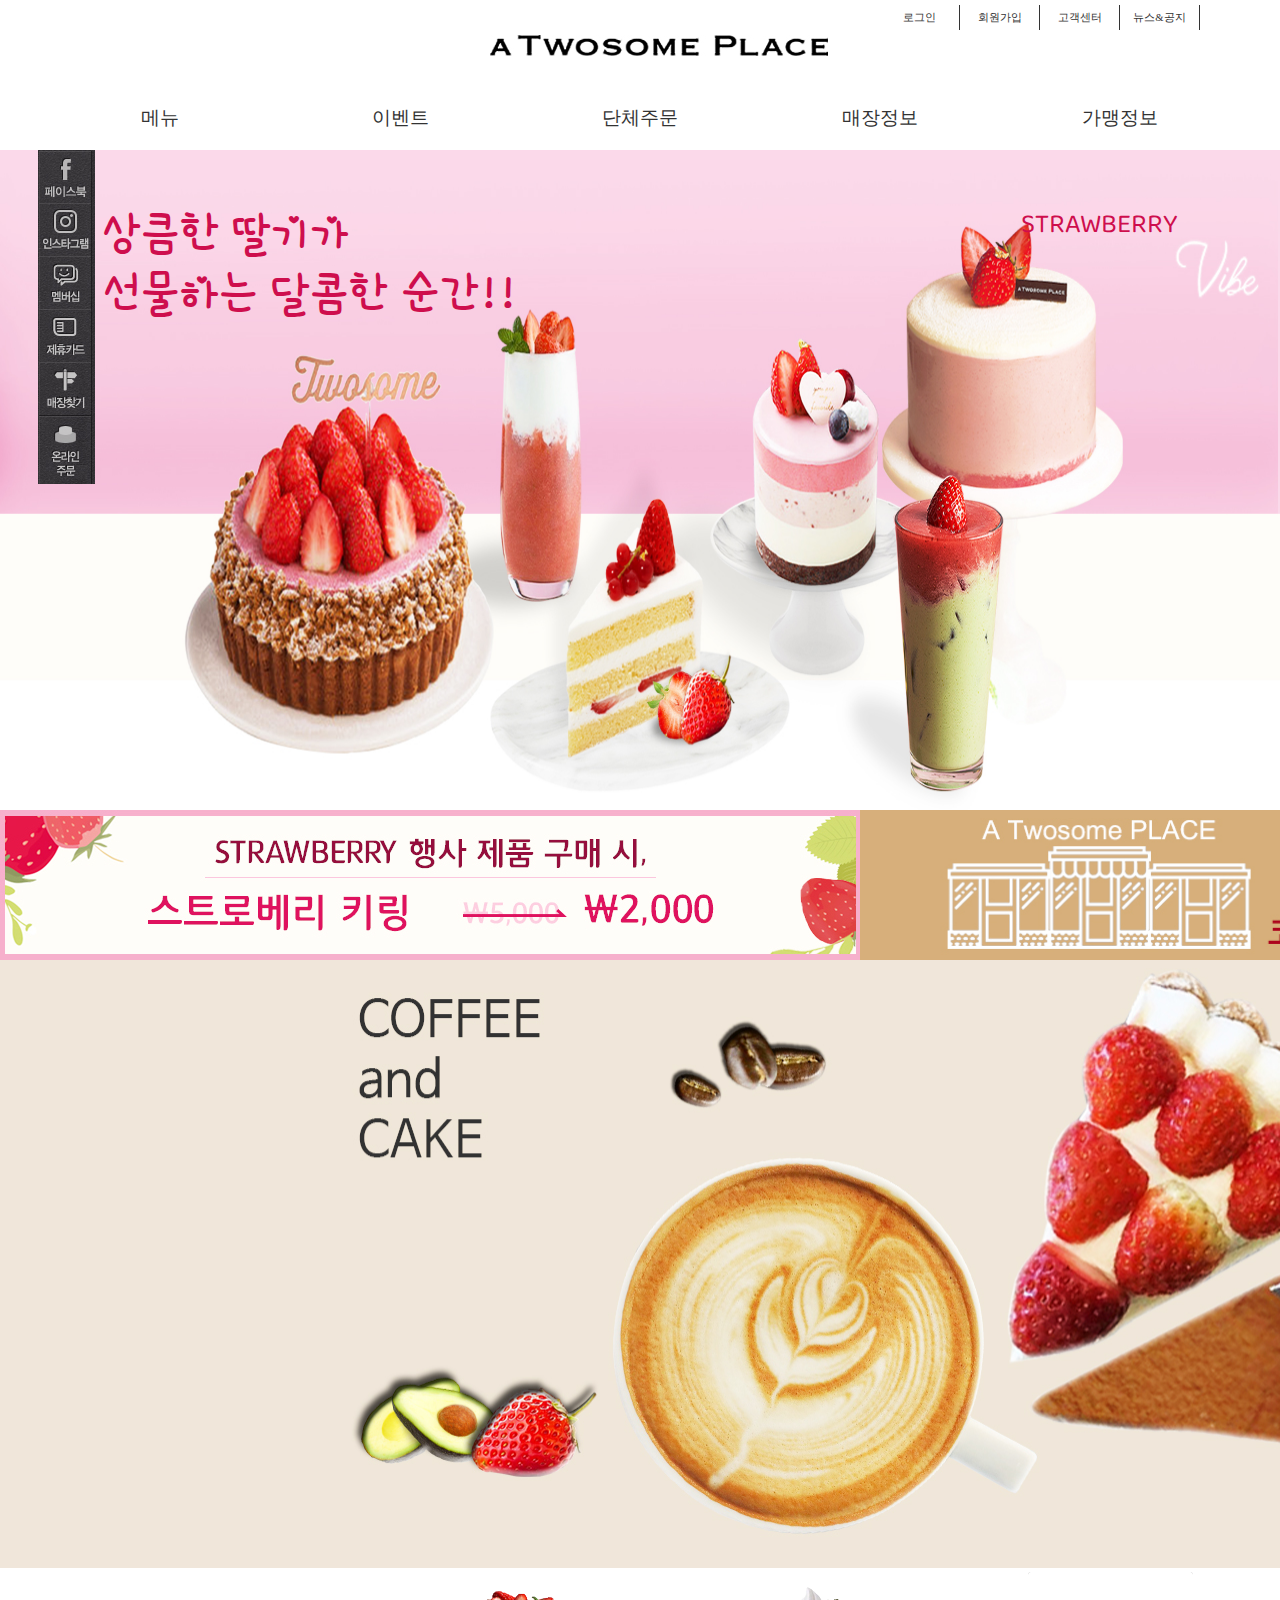
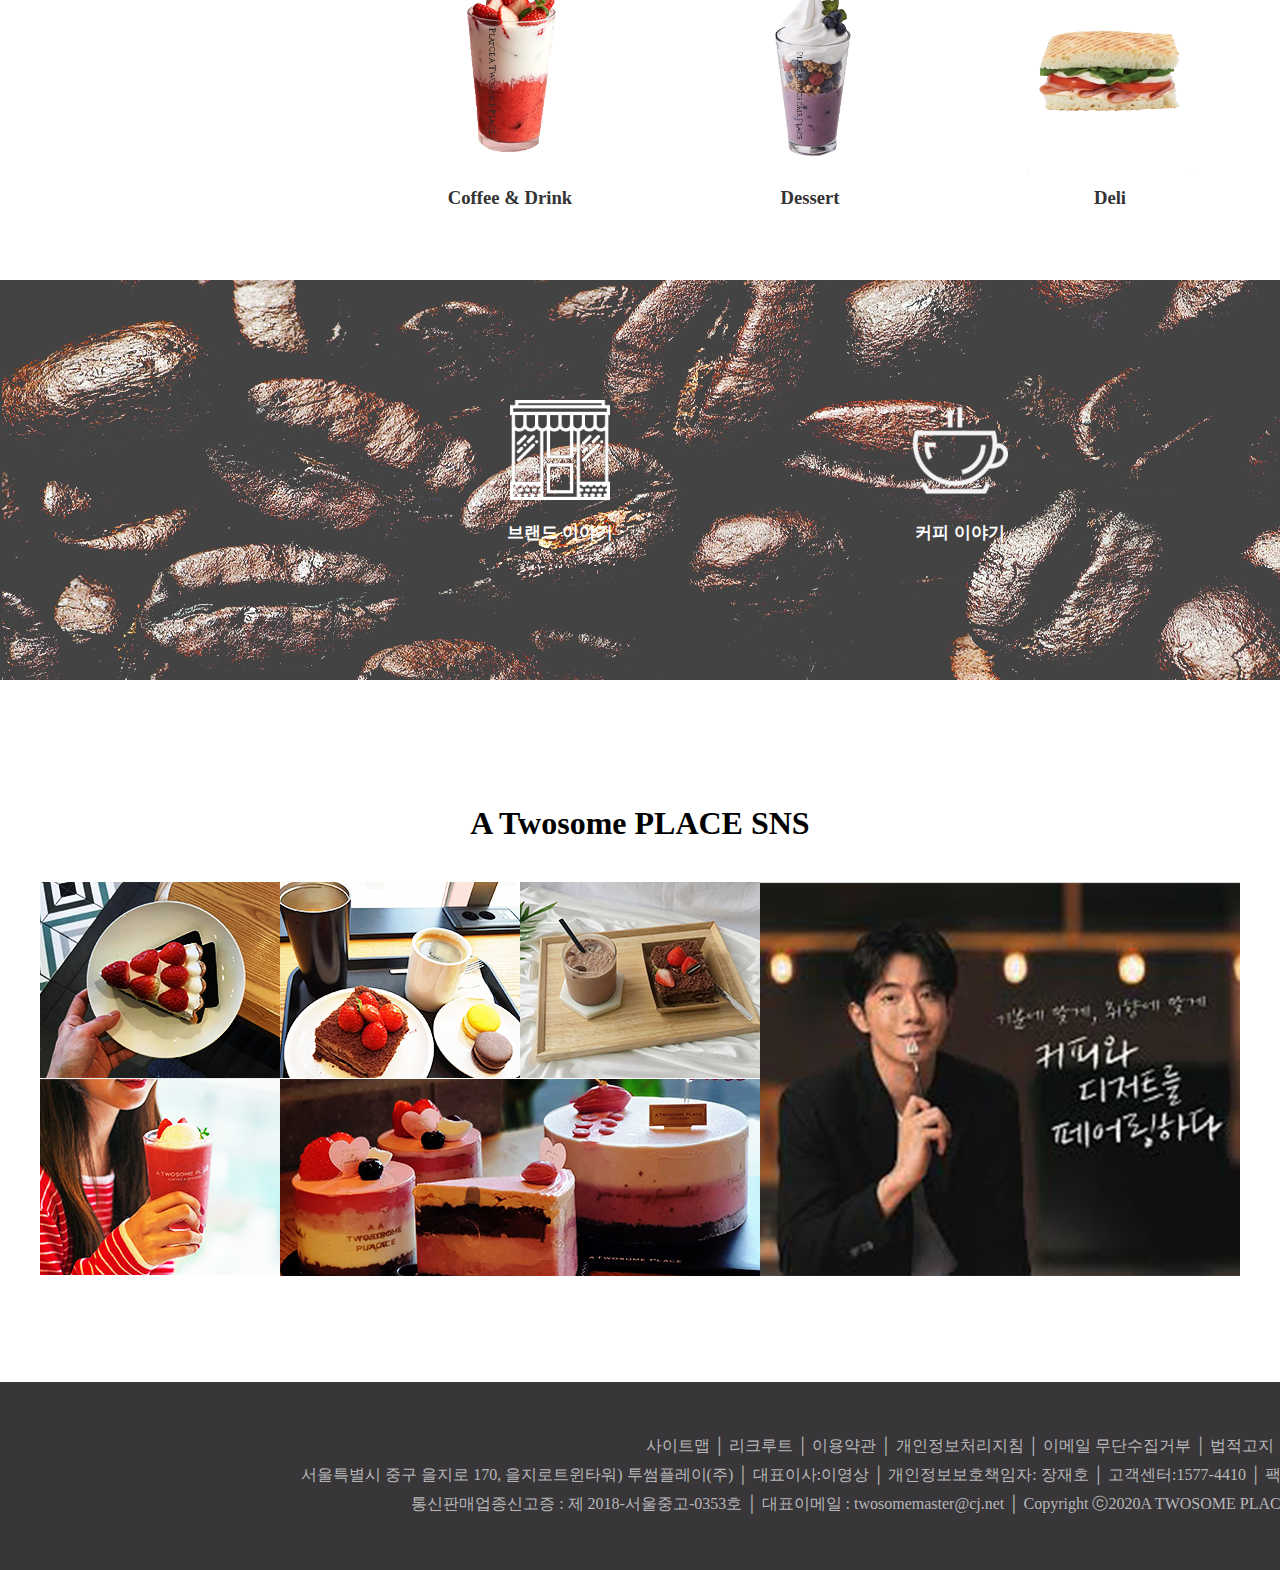
<file: twosome/index.html>
<!DOCTYPE html>
<html>
	<head>
		<meta charset="utf-8" />
		<meta http-equiv="X-UA-Compatible" content="IE=Edge" /> 
		<title>Twosome</title>
		<link rel="stylesheet" href="css/style.css">
		<link href="https://fonts.googleapis.com/css2?family=Single+Day&display=swap" rel="stylesheet">
		<link href="https://fonts.googleapis.com/css2?family=Baloo+Tamma+2:wght@500&family=Single+Day&display=swap" rel="stylesheet">
		<script src="script/jquery-1.12.3.js"></script>
		<script src="script/main.js"></script>
	</head>	
	<body>		
	<div class="header">
		<div class="login">
			<a href="#">로그인 <span></span></a>
			<a href="#">회원가입 <span class="line"></span></a>
			<a href="#">고객센터 <span class="line"></span></a>
			<a href="#">뉴스&공지 <span class="line"></span></a>
		</div>	
	</div>
	<div class="logo"><a href="index.html"><img src="images/img_03.jpg" alt="logo"></a></div>
	<div class="menu">
		<ul class="nav">
			<li><a href="#">메뉴</a>
			<ul class="sub">
				<li><a href="subindex.html">Coffee & Drink</a></li>
				<li><a href="#">Dessert</a></li>
				<li><a href="#">Deli</a></li>
				<li><a href="#">Cake</a></li>
			</ul>
			</li>
			<li><a href="#">이벤트</a>
			<ul class="sub">
				<li><a href="#">이벤트</a></li>
				<li><a href="#">매장별 이벤트</a></li>
				<li><a href="#">멤버쉽 & 제휴카드</a></li>
				<li><a href="#">케이크 클래스</a></li>
			</ul>
			</li>
			<li><a href="#">단체주문</a>			
			<ul class="sub">
				<li><a href="#">기업주문</a></li>
				<li><a href="#">개인단체주문</a></li>
			</ul>
			</li>
			<li><a href="#">매장정보</a>
			<ul class="sub">
				<li><a href="#">매장찾기</a></li>
			</ul>
			</li>
			<li><a href="#">가맹정보</a>			
			<ul class="sub">
				<li><a href="#">창업정보 및 절차</a></li>
				<li><a href="#">온라인창업상담</a></li>
				<li><a href="#">FAQ</a></li>
				<li><a href="#">정보공개서</a></li>
			</ul>
			</li>
		</ul>
	</div>
	<div class="sub_back"></div>
			<div class="left">
		<ul>
			<li><a href="#"><img src="images/icon1.jpg" alt="icon"></a></li>
			<li><a href="#"><img src="images/icon2.jpg" alt="icon"></a></li>
			<li><a href="#"><img src="images/icon3.jpg" alt="icon"></a></li>
			<li><a href="#"><img src="images/icon4.jpg" alt="icon"></a></li>
			<li><a href="#"><img src="images/icon5.jpg" alt="icon"></a></li>
			<li><a href="#"><img src="images/icon6.jpg" alt="icon"></a></li>
		</ul>
	</div>


	<div class="slideWrap">
		<ul>
			<li><img src="images/img06_02.jpg" alt="slideimg"><div class="text2">STRAWBERRY </div><div class="text1">상큼한 딸기가<br>선물하는 달콤한 순간!! </div></li>
			<li><img src="images/slide2_02.png" alt="slideimg"></li>
		</ul>
	</div>

	<div class="event">
		<div><a href="#"><img src="images/img_07.jpg" alt="event1"></a></div>
		<div><a href="#"><img src="images/img_04.jpg" alt="event1"></a></div>
	</div>
	<div class="content"><img  class="conimg" src="images/img_06.jpg" alt="content">
		<ul>
			<li><a href="#"><img class="conmenu" src="images/menu1.png" alt="menu1">
				<p>Coffee & Drink</p></a>	</li>
			<li><a href="#"><img  class="conmenu" src="images/menu2.png" alt="menu2"><p>Dessert</p></a>	</li>
			<li><a href="#"><img  class="conmenu" src="images/menu3.png" alt="menu3"><p>Deli</p></a>	</li>
			<li><a href="#"><img  class="conmenu" src="images/menu4.png" alt="menu4"><p>Cake</p></a>	</li>
		</ul>
	</div>
	<div class="story">
		<ul>
			<li><a href="#"><img src="images/icon2.png" alt="icon2"><p>브랜드 이야기</p></a></li>
			<li><a href="#"><img src="images/icon3.png" alt="icon3"><p>커피 이야기</p></a></li>
			<li><a href="#"><img src="images/icon.png" alt="icon"><p>디저트 이야기</p></a></li>
		</ul>
	</div>	
	<h1>A Twosome PLACE SNS</h1>
	<div class="sns">
		<ul>
			<li><a href="#"><img src="images/img_16.jpg" alt="sns16"></a></li>
			<li><a href="#"><img src="images/img_17.jpg" alt="sns17"></a></li>
			<li><a href="#"><img src="images/img_18.jpg" alt="sns18"></a></li>
			<li><a href="#"><img src="images/img_13.jpg" alt="sns13"></a></li>
			<li><a href="#"><img src="images/img_20.jpg" alt="sns20"></a></li>
			<li><a href="#"><img src="images/img_19.jpg" alt="sns19"></a></li>
		</ul>
	</div>
	<div class="footer">
		<p>사이트맵    │    리크루트    │    이용약관    │    개인정보처리지침    │    이메일 무단수집거부    │    법적고지<br>
		서울특별시 중구 을지로 170, 을지로트윈타워) 투썸플레이(주) │ 대표이사:이영상 │ 개인정보보호책임자: 장재호 │ 고객센터:1577-4410 │ 팩스:02-2058-6777 │ 사업자등록번호:404-86-01054<br>
		통신판매업종신고증 : 제 2018-서울중고-0353호 │ 대표이메일 : twosomemaster@cj.net │ Copyright ⓒ2020A TWOSOME PLACE LTD. ALL RIGHTS RESERVED
		</p>
	</div>









	
	</body>	
</html>
</file>
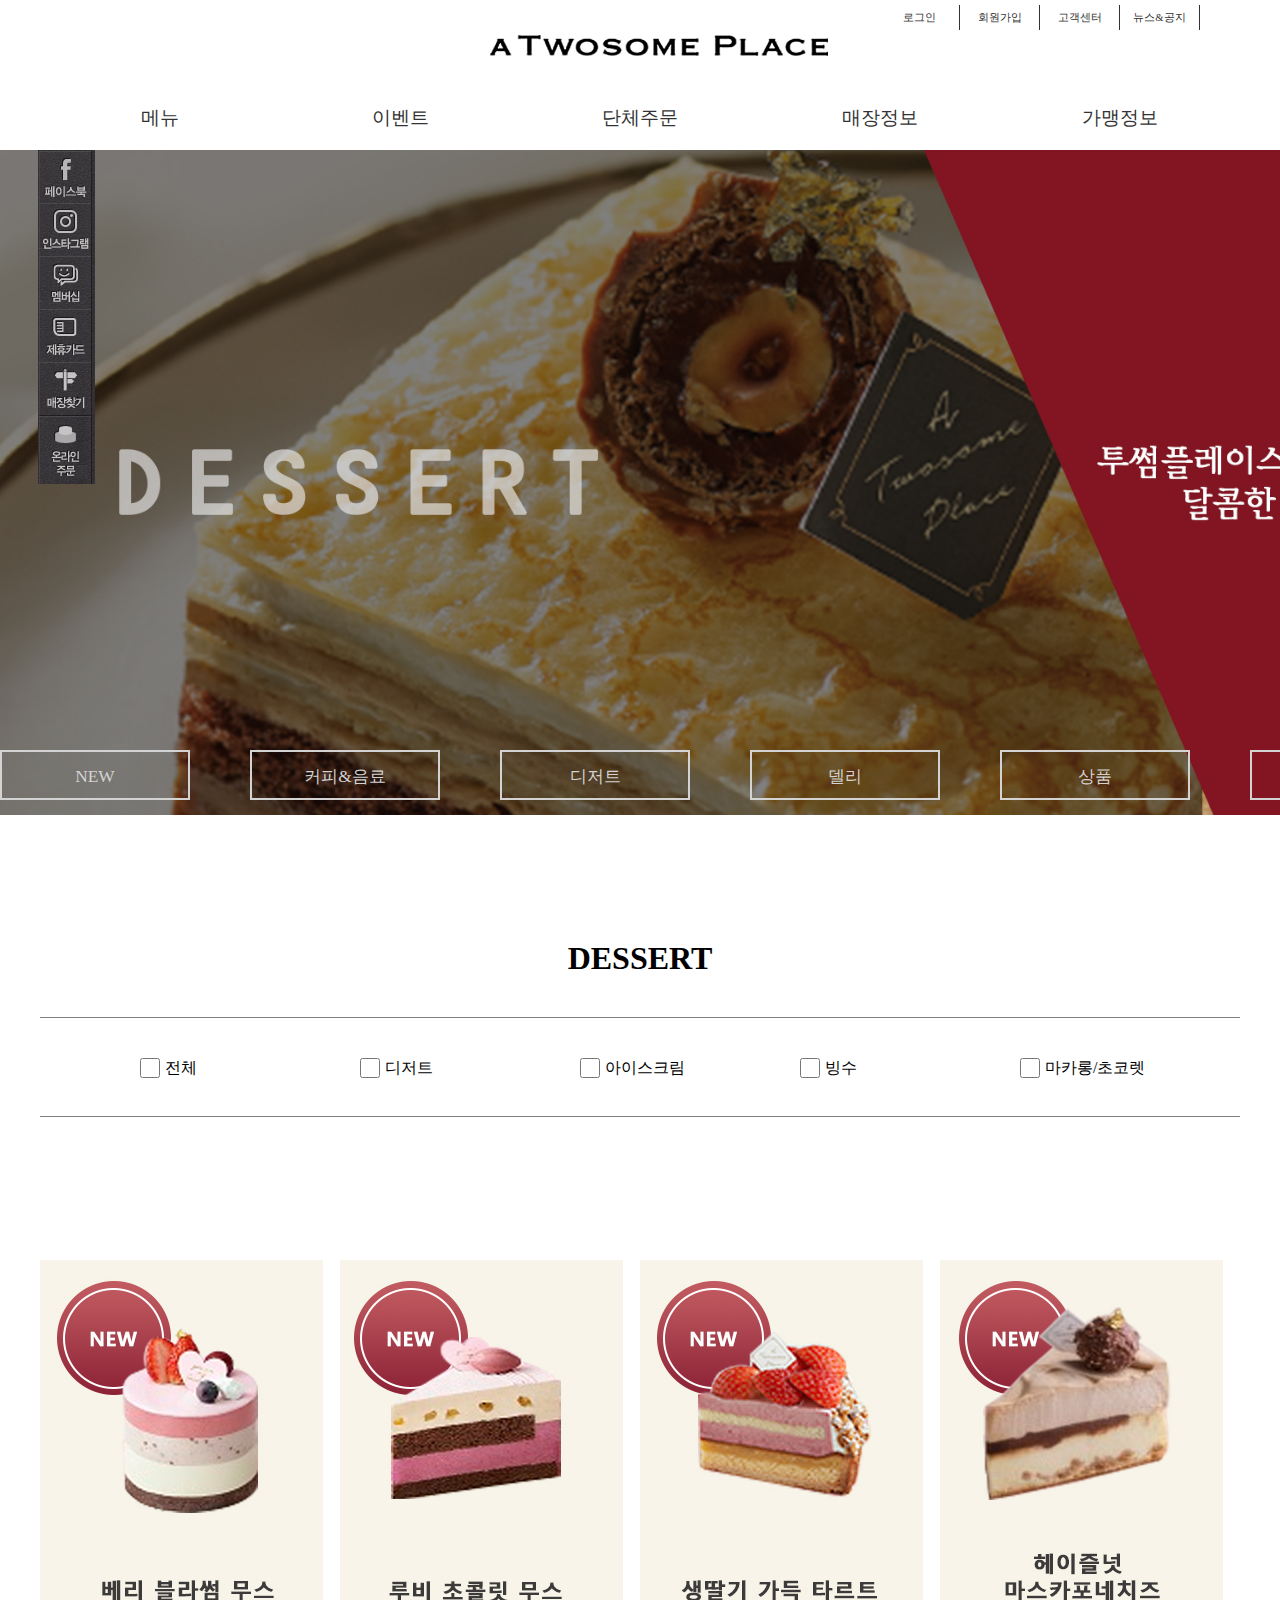
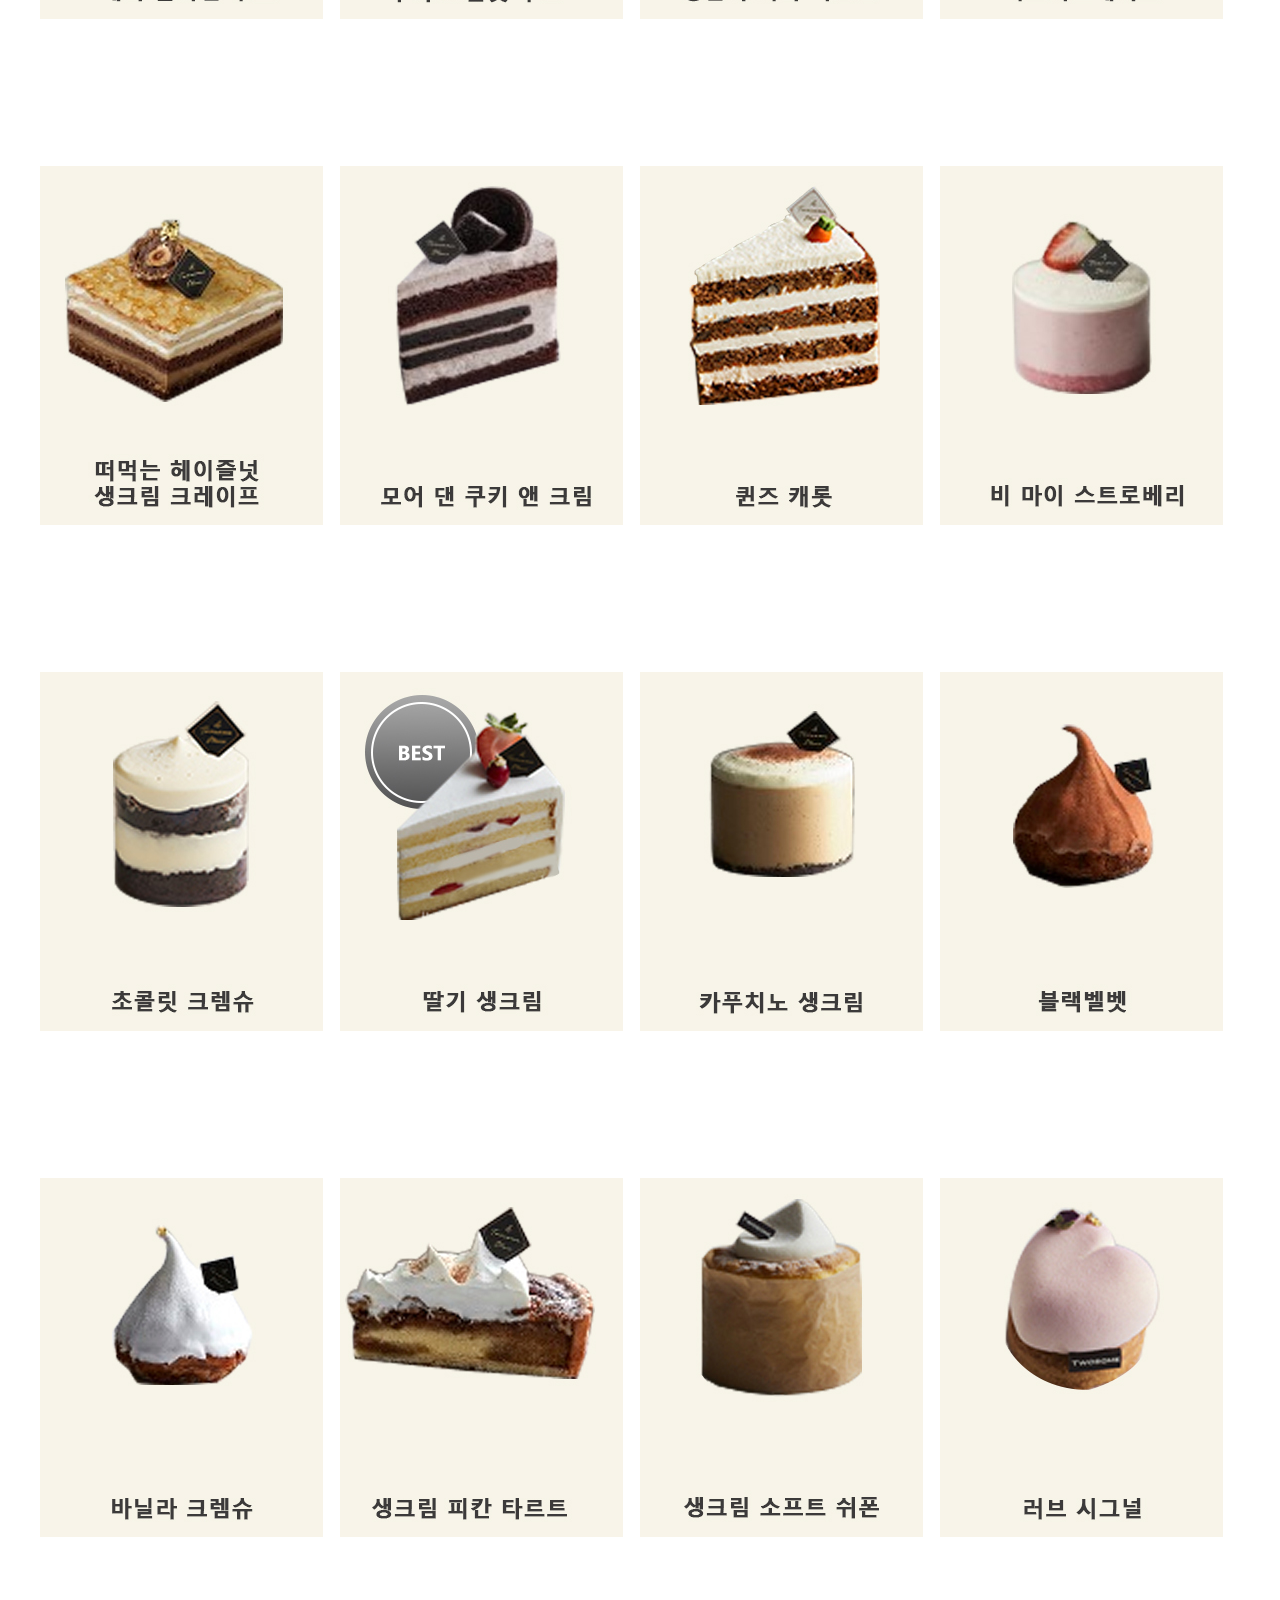
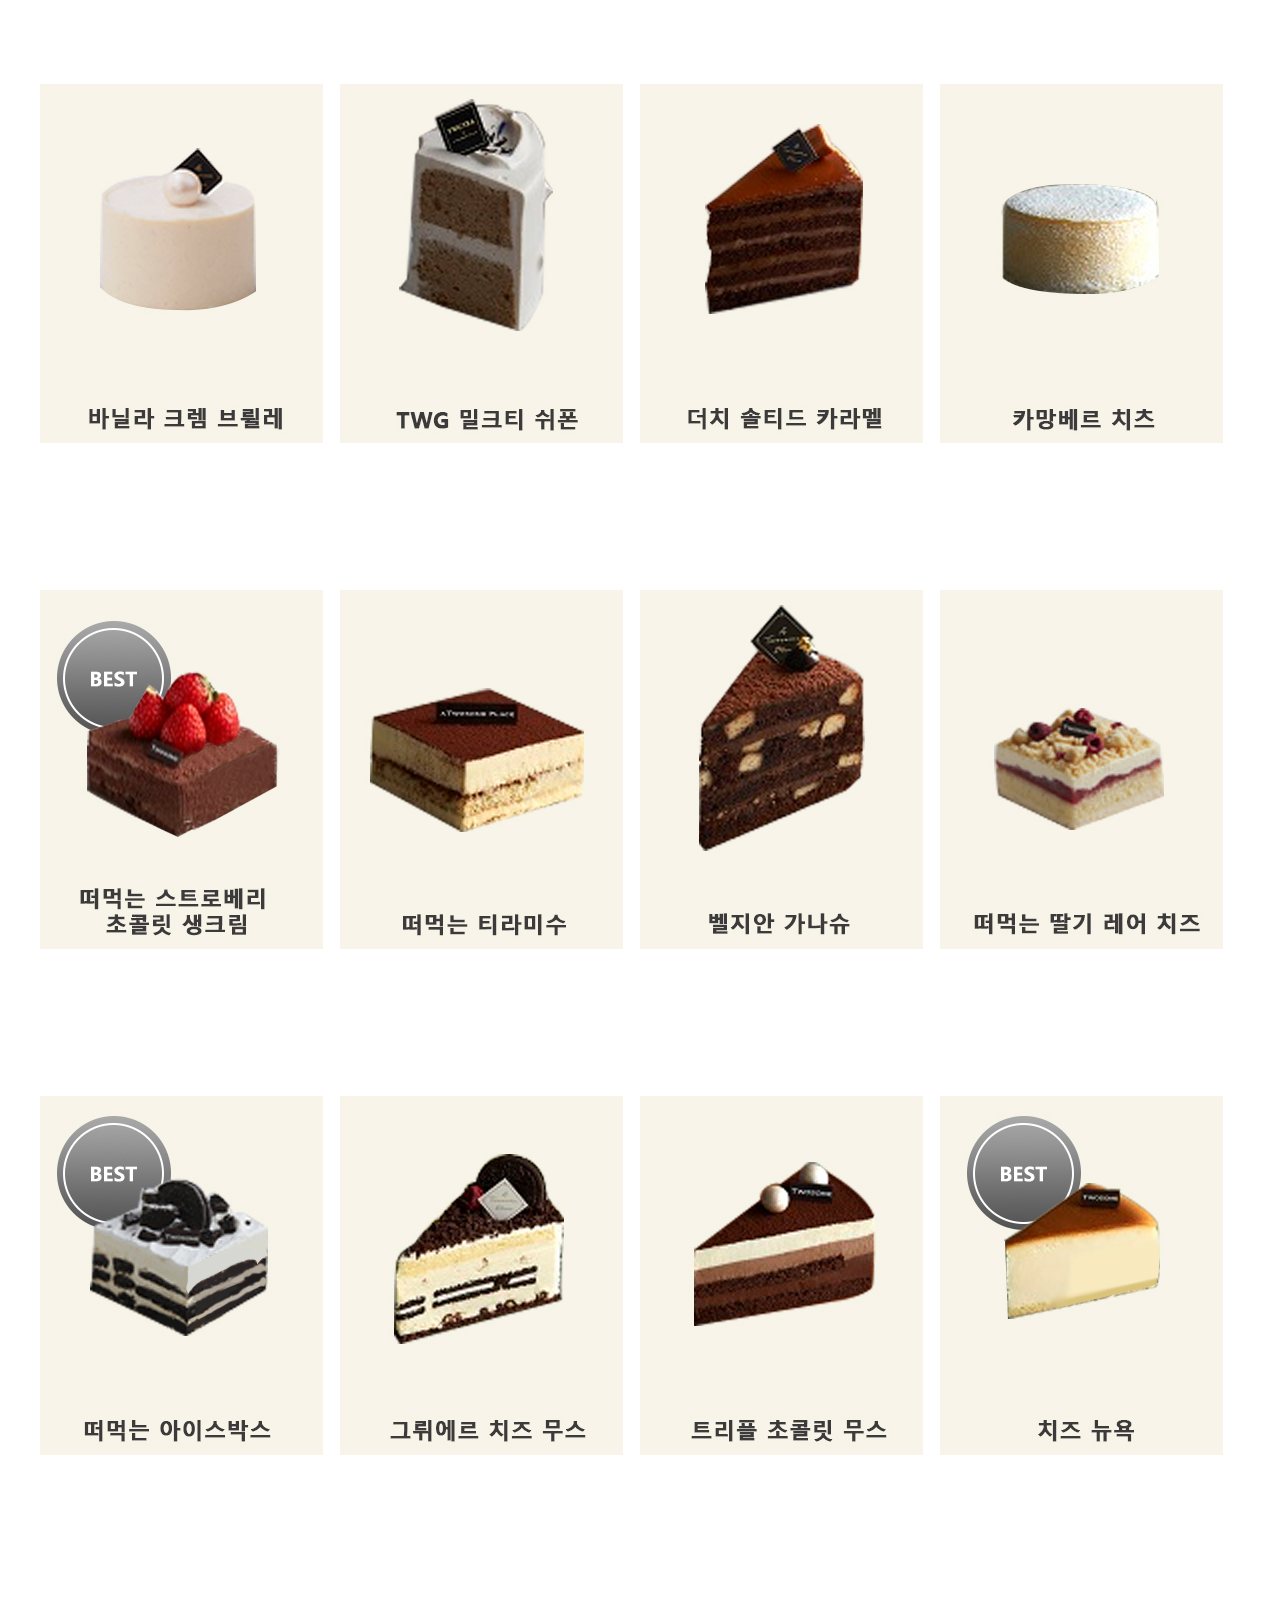
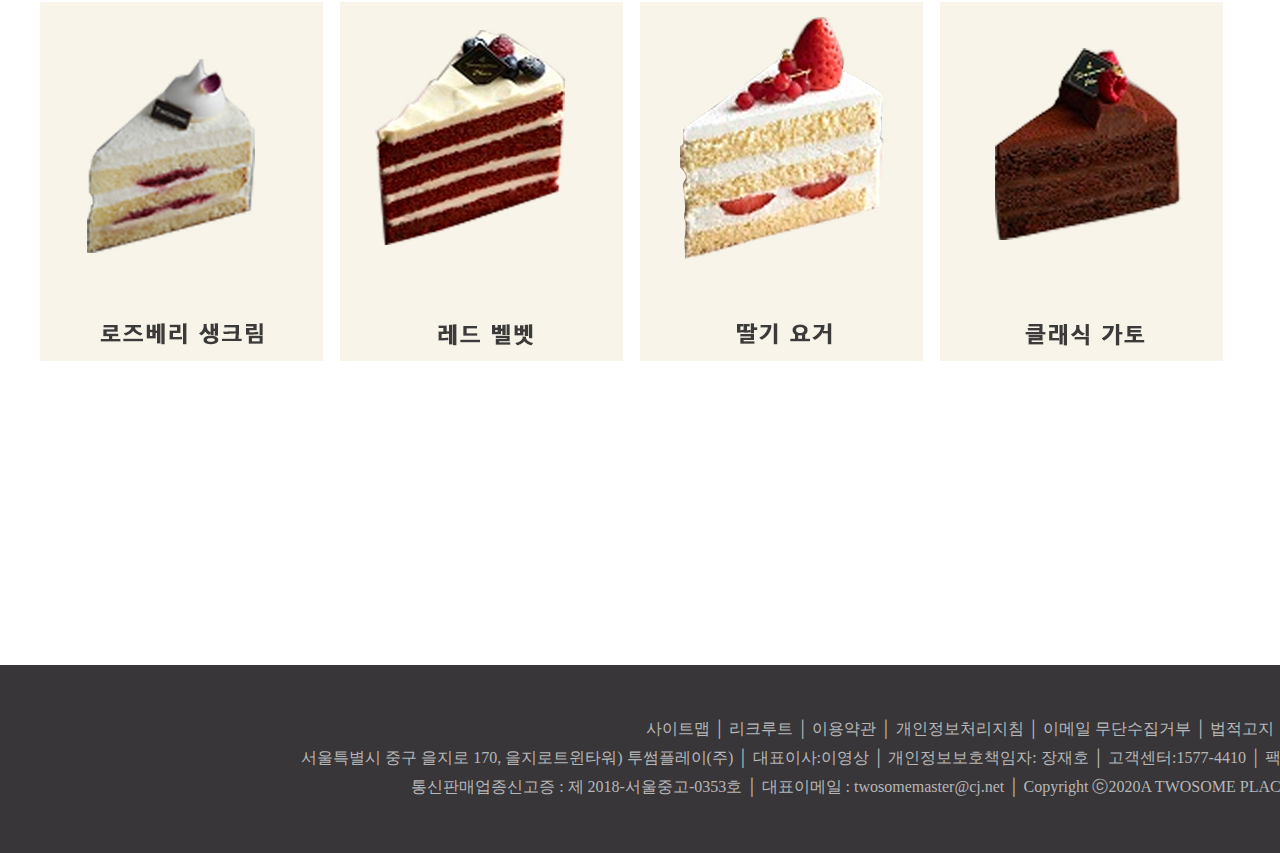
<file: twosome/subindex.html>
<!DOCTYPE html>
<html>
	<head>
		<meta charset="utf-8" />
		<meta http-equiv="X-UA-Compatible" content="IE=Edge" /> 
		<title>Twosome</title>
		<link rel="stylesheet" href="css/style.css">
		<link href="https://fonts.googleapis.com/css2?family=Single+Day&display=swap" rel="stylesheet">
		<link href="https://fonts.googleapis.com/css2?family=Baloo+Tamma+2:wght@500&family=Single+Day&display=swap" rel="stylesheet">
		<script src="script/jquery-1.12.3.js"></script>
		<script src="script/main.js"></script>
	</head>	
	<body>		
		<div class="header">
		<div class="login">
			<a href="#">로그인 <span></span></a>
			<a href="#">회원가입 <span class="line"></span></a>
			<a href="#">고객센터 <span class="line"></span></a>
			<a href="#">뉴스&공지 <span class="line"></span></a>
		</div>	
	</div>
	<div class="logo"><a href="index.html"><img src="images/img_03.jpg" alt="logo"></a></div>
	<div class="menu">
		<ul class="nav">
			<li><a href="#">메뉴</a>
			<ul class="sub">
				<li><a href="#">Coffee & Drink</a></li>
				<li><a href="#">Dessert</a></li>
				<li><a href="#">Deli</a></li>
				<li><a href="#">Cake</a></li>
			</ul>
			</li>
			<li><a href="#">이벤트</a>
			<ul class="sub">
				<li><a href="#">이벤트</a></li>
				<li><a href="#">매장별 이벤트</a></li>
				<li><a href="#">멤버쉽 & 제휴카드</a></li>
				<li><a href="#">케이크 클래스</a></li>
			</ul>
			</li>
			<li><a href="#">단체주문</a>			
			<ul class="sub">
				<li><a href="#">기업주문</a></li>
				<li><a href="#">개인단체주문</a></li>
			</ul>
			</li>
			<li><a href="#">매장정보</a>
			<ul class="sub">
				<li><a href="#">매장찾기</a></li>
			</ul>
			</li>
			<li><a href="#">가맹정보</a>			
			<ul class="sub">
				<li><a href="#">창업정보 및 절차</a></li>
				<li><a href="#">온라인창업상담</a></li>
				<li><a href="#">FAQ</a></li>
				<li><a href="#">정보공개서</a></li>
			</ul>
			</li>
		</ul>
	</div>
	<div class="sub_back"></div>
			<div class="left">
		<ul>
			<li><a href="#"><img src="images/icon1.jpg" alt="icon"></a></li>
			<li><a href="#"><img src="images/icon2.jpg" alt="icon"></a></li>
			<li><a href="#"><img src="images/icon3.jpg" alt="icon"></a></li>
			<li><a href="#"><img src="images/icon4.jpg" alt="icon"></a></li>
			<li><a href="#"><img src="images/icon5.jpg" alt="icon"></a></li>
			<li><a href="#"><img src="images/icon6.jpg" alt="icon"></a></li>
		</ul>
	</div>


	<div class="slideWrap2">
		<ul>
			<li>NEW</li>
			<li>커피&음료</li>
			<li>디저트</li>
			<li>델리</li>
			<li>상품</li>
			<li>홈케이크</li>
		</ul>
	</div>
	<h1>DESSERT</h1>
			<div class="form2">
					<label><input type="checkbox" name="pre" value="grammar">전체</label>
					<label><input type="checkbox" name="pre" value="grammar">디저트</label>
					<label><input type="checkbox" name="pre" value="grammar">아이스크림</label>
					<label><input type="checkbox" name="pre" value="grammar">빙수</label>
					<label><input type="checkbox" name="pre" value="grammar">마카롱/초코렛</label>
			</div>
		<div>
		 <ul class="imgses">
		  <li><a href="#"><img src="images/s-1.jpg" alt="메뉴이미지"></a></li>
		  <li><a href="#"><img src="images/s-2.jpg" alt="메뉴이미지"></a></li>
		  <li><a href="#"><img src="images/s-3.jpg" alt="메뉴이미지"></a></li>
		  <li><a href="#"><img src="images/s-4.jpg" alt="메뉴이미지"></a></li>
		  <li><a href="#"><img src="images/s-5.jpg" alt="메뉴이미지"></a></li>
		  <li><a href="#"><img src="images/s-6.jpg" alt="메뉴이미지"></a></li>
		  <li><a href="#"><img src="images/s-7.jpg" alt="메뉴이미지"></a></li>
		  <li><a href="#"><img src="images/s-8.jpg" alt="메뉴이미지"></a></li>
		  <li><a href="#"><img src="images/s-9.jpg" alt="메뉴이미지"></a></li>
		  <li><a href="#"><img src="images/s-10.jpg" alt="메뉴이미지"></a></li>
		  <li><a href="#"><img src="images/s-11.jpg" alt="메뉴이미지"></a></li>
		  <li><a href="#"><img src="images/s-12.jpg" alt="메뉴이미지"></a></li>
		  <li><a href="#"><img src="images/s-13.jpg" alt="메뉴이미지"></a></li>
		  <li><a href="#"><img src="images/s-14.jpg" alt="메뉴이미지"></a></li>
		  <li><a href="#"><img src="images/s-15.jpg" alt="메뉴이미지"></a></li>
		  <li><a href="#"><img src="images/s-16.jpg" alt="메뉴이미지"></a></li>
		  <li><a href="#"><img src="images/s-17.jpg" alt="메뉴이미지"></a></li>
		  <li><a href="#"><img src="images/s-18.jpg" alt="메뉴이미지"></a></li>
		  <li><a href="#"><img src="images/s-19.jpg" alt="메뉴이미지"></a></li>
		  <li><a href="#"><img src="images/s-20.jpg" alt="메뉴이미지"></a></li>
		  <li><a href="#"><img src="images/s-21.jpg" alt="메뉴이미지"></a></li>
		  <li><a href="#"><img src="images/s-22.jpg" alt="메뉴이미지"></a></li>
		  <li><a href="#"><img src="images/s-23.jpg" alt="메뉴이미지"></a></li>
		  <li><a href="#"><img src="images/s-24.jpg" alt="메뉴이미지"></a></li>
		  <li><a href="#"><img src="images/s-25.jpg" alt="메뉴이미지"></a></li>
		  <li><a href="#"><img src="images/s-26.jpg" alt="메뉴이미지"></a></li>
		  <li><a href="#"><img src="images/s-27.jpg" alt="메뉴이미지"></a></li>
		  <li><a href="#"><img src="images/s-28.jpg" alt="메뉴이미지"></a></li>
		  <li><a href="#"><img src="images/s-29.jpg" alt="메뉴이미지"></a></li>
		  <li><a href="#"><img src="images/s-30.jpg" alt="메뉴이미지"></a></li>
		  <li><a href="#"><img src="images/s-31.jpg" alt="메뉴이미지"></a></li>
		  <li><a href="#"><img src="images/s-32.jpg" alt="메뉴이미지"></a></li>
		 </ul>
		 </div>
		<div class="footer">
		<p>사이트맵    │    리크루트    │    이용약관    │    개인정보처리지침    │    이메일 무단수집거부    │    법적고지<br>
		서울특별시 중구 을지로 170, 을지로트윈타워) 투썸플레이(주) │ 대표이사:이영상 │ 개인정보보호책임자: 장재호 │ 고객센터:1577-4410 │ 팩스:02-2058-6777 │ 사업자등록번호:404-86-01054<br>
		통신판매업종신고증 : 제 2018-서울중고-0353호 │ 대표이메일 : twosomemaster@cj.net │ Copyright ⓒ2020A TWOSOME PLACE LTD. ALL RIGHTS RESERVED
		</p>
	</div>

	
	
	</body>
	</html>
</file>
<file: twosome/css/style.css>
@charset "utf-8";

/* reset */
* { margin:0;  padding:0; box-sizing:border-box;}
ol,ul {list-style: none; }
a { text-decoration:none; color:#333333;}


/* main.index.html */
.header {width:100%; height:35px; }
.login {width:400px; height:35px; float:right;  line-height:35px; font-size:8pt;}
.login a {float:left; width:80px; height:35px; text-align:center;}
.login span {display:block; width:1px; height:25px; line-height:35px; margin-top:5px; background-color:#333; float:right;}

.logo {width:300px; height:50px; margin:0 auto;}

.menu {width:100%; height:65px; }
.nav {width:1200px; height:65px; margin:0 auto; line-height:65px; }
.nav>li {width:240px; height:65px; float:left; text-align:center; position:relative;}
.nav li a {font-size:14pt;}
.nav>li:hover {background-color:#fbd9ea;}
.sub {width:240px; height:260px; position:absolute; z-index:10; display:none;}
.sub>li { width:240px; height:65px; line-height:65px; background-color:rgba(56, 54, 57,1);}
.sub>li a { color:#fb584a; font-size:12pt;}
.sub>li:hover {background-color:#fb584a;}
.sub>li:hover a {color:white;}
.sub_back {width:1920px; height:260px; position:absolute; z-index:9; background-color:rgba(56, 54, 57, 1); display:none;}

.slideWrap {width:100%; height:660px; margin:0 auto; overflow:hidden;}
.slideWrap li {height:660px; position:relative; background-color:black;}
.slideWrap img {width:100%; height:100%;}
.text1 {position:absolute; top:8%; left:8%; color:#ce0e4d; font-family: 'Single Day', cursive; font-size:36pt;}
.text2 {position:absolute; top:8%; right:8%; color:#ce0e4d; font-family: 'Single Day', cursive;
font-family: 'Baloo Tamma 2', cursive; font-size:20pt; animation-name:text2; 
animation-direction:alternate; animation-duration:1.5s; animation-iteration-count:infinite; } 
@keyframes text2 {
	from {transform:rotate(15deg);}
	to {transform:rotate(-5deg);}
	
}

.event {width:1920px; height:150px; margin:0 auto;}
.event div:nth-child(1) {width:860px; height:150px; float:left; background-color:black; }
.event div:nth-child(1):hover img {opacity:0.6; transition:all 0.5s;}
.event div:nth-child(2) {width:1060px; height:150px; float:left; background-color:black; }
.event div:nth-child(2) img {height:100%;}
.event div:nth-child(2):hover img {opacity:0.6; transition:all 0.5s;}

.content {width:1920px; height:920px; margin:0 auto;}
.conimg {width:1920px; height:608px;}
.content ul {width:1200px; height:252px; margin:0 auto; }
.content li {width:300px; height:252px; float:left; text-align:center;}
.content li p {font-size:14pt; font-weight:bold;}
.content li:hover p {text-shadow:-2px -2px 2px #fb584a;}
.conmenu {width:165px;}

.story {width:1920px; height:400px; margin:0 auto; background:url(../images/img_10.jpg)no-repeat; background-size:cover;}
.story>img{width:100%;}
.story>ul {width:1200px; height:200px; margin:0 auto; padding-top:120px;}


.story li {width:400px; height:200px; float:left; text-align:center;}
.story img {display:block; width:100px; height:100px; margin:0 auto;}
.story li:nth-child(3){margin-right:0px;}
.story p {color:white; font-size:13pt; font-weight:bold; padding-top:20px;}
.story li:hover img {transform:scale(1.2); transition:all 0.5s;}

h1 {padding-top:125px; text-align:center; padding-bottom:40px;}
.sns {width:1200px; height:400px; margin:0 auto; margin-bottom:100px;}
.sns ul {width:1200px; height:400px; }
.sns li {width:240px; height:197px; float:left;}
.sns li:nth-child(4) {width:480px; height:393px; float:right;}
.sns li:nth-child(6) {width:480px; height:197px; float:left;}
.sns img {width:100%;}
.sns li:hover img {opacity:0.4;}

.footer {width:1920px; height:188px; background-color:#383639; text-align:center;}
.footer p {color:#b7b7b8; padding-top:50px; line-height:1.8;}

.left {width:57px; height:346px; position:fixed; z-index:100; left:3%;}
.left ul {width:53px; height:338px;}
.left li {width:53px; height:53px; }
.left li:nth-child(6) {height:68px;}

/* sub.index.html */
.slideWrap2 {width:100%; height:665px; margin:0 auto; background:url(../images/s-main.jpg)no-repeat; background-size:cover;}
.slideWrap2 ul {width:1500px; height:55px; padding-top:600px; margin:0 auto;}
.slideWrap2 li {width:190px; height:50px; line-height:50px; text-align:center; color:lightgray; font-size:13pt; margin-right:60px; border:2px solid lightgray; float:left; }
.slideWrap2 li:hover {background-color:rgba(56, 54, 57,0.8); transition:all 0.5s; font-weight:bold;}

h1 {text-align:center;}
.form2 {margin:0 auto; width:1200px; height:100px; border-top:1px solid gray; border-bottom:1px solid gray; font-size:12pt; padding-top:40px; padding-left:100px;}
.form2 label {display:flex; float:left; width:20%; text-align:center;}
.form2 li { height:120px;}
.form2 input {width:20px; height:20px; background-color:white; margin-right:5px;}

/* 메뉴 */
.imgses {width:1200px; display:grid; grid-template-columns:repeat(4,1fr); margin:0 auto; margin-bottom:300px;}
.imgses li{margin-top:143px; }
.imgses li:hover img { opacity:0.5; transition:all 0.5s; background-color:black;}
</file>
